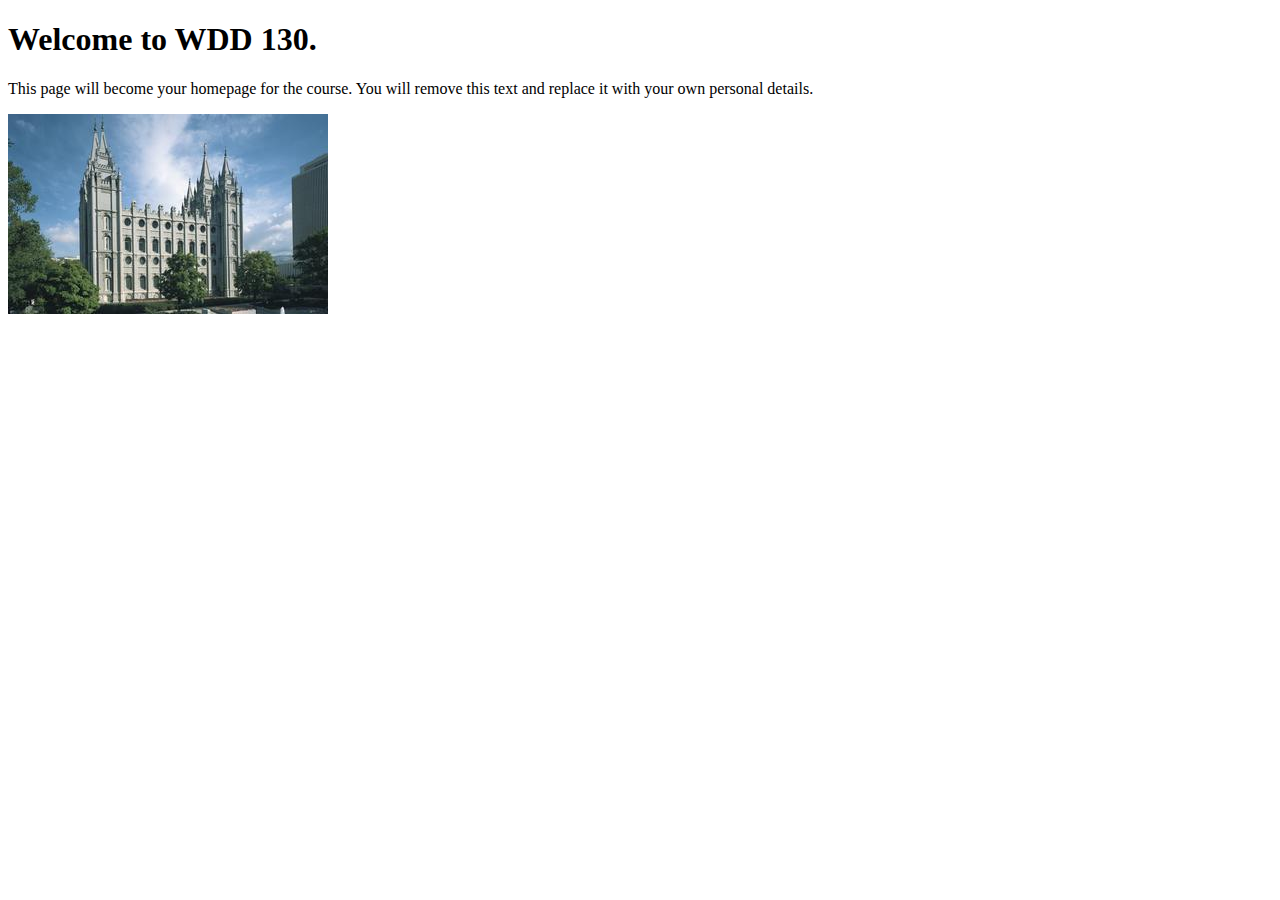
<file: index.html>
<!DOCTYPE html>
<html lang="en">
<head>
    <meta charset="UTF-8">
    <meta name="viewport" content="width=device-width, initial-scale=1.0">
    <title>WDD 130 | Personal Homepage</title>
</head>
<body>
    <h1>Welcome to WDD 130.</h1>
    <p>This page will become your homepage for the course. You will remove this text and replace it with your own personal details.</p>

    <img src="images/salt-lake-temple.jpg" alt="The Salt Lake Temple.">
</body>
</html>
</file>
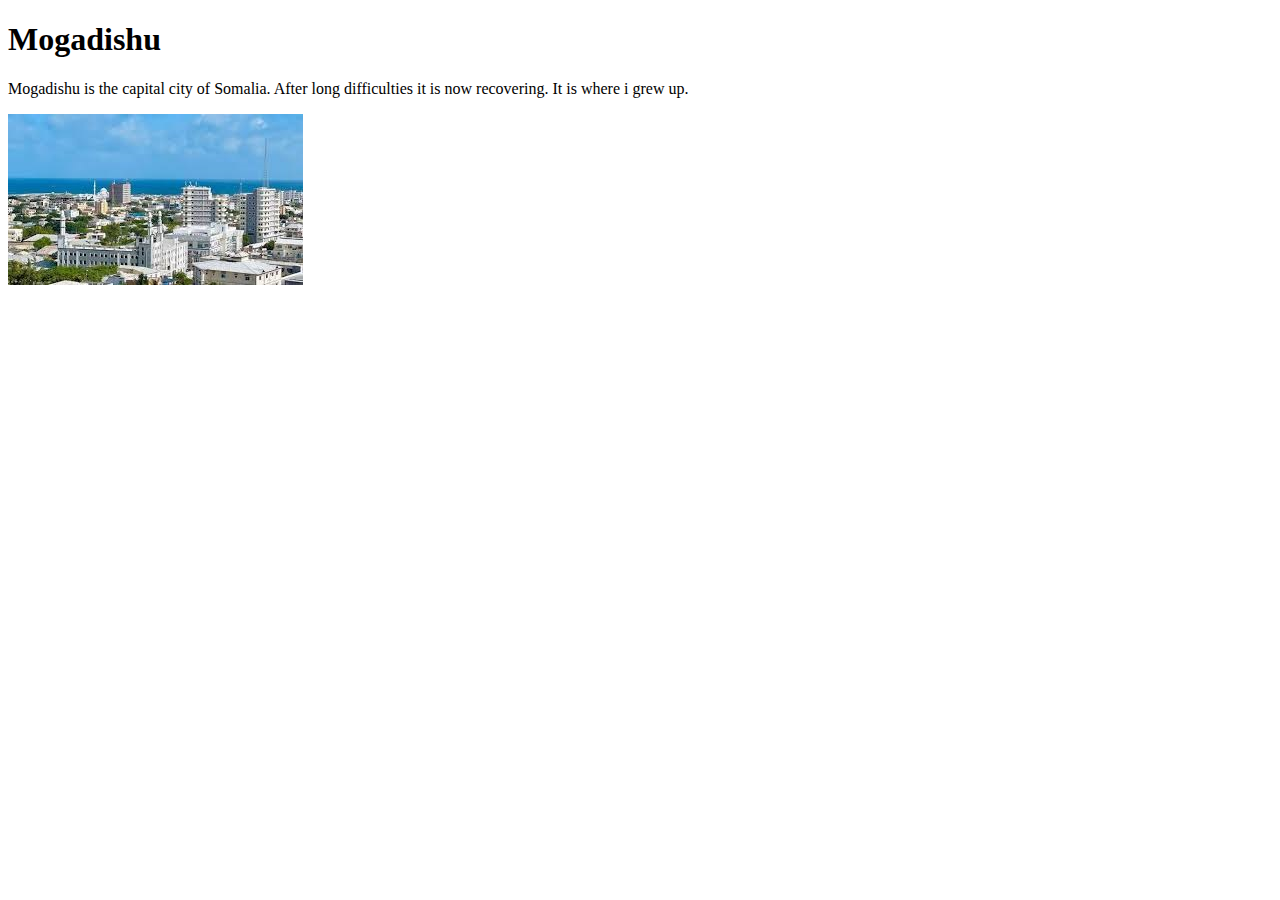
<file: week01/favorite-city.html>
<!DOCTYPE html>
<html lang="en">

<head>
    <meta charset="UTF-8">
    <meta name="viewport" content="width=device-width, initial-scale=1.0">
    <title>Document</title>
</head>

<body>
    <h1>Mogadishu</h1>
    <p>Mogadishu is the capital city of Somalia. After long difficulties it is now recovering. It is where i grew up.
    </p>
    <img src="images/Mogaa.jpg">
</body>

</html>
</file>
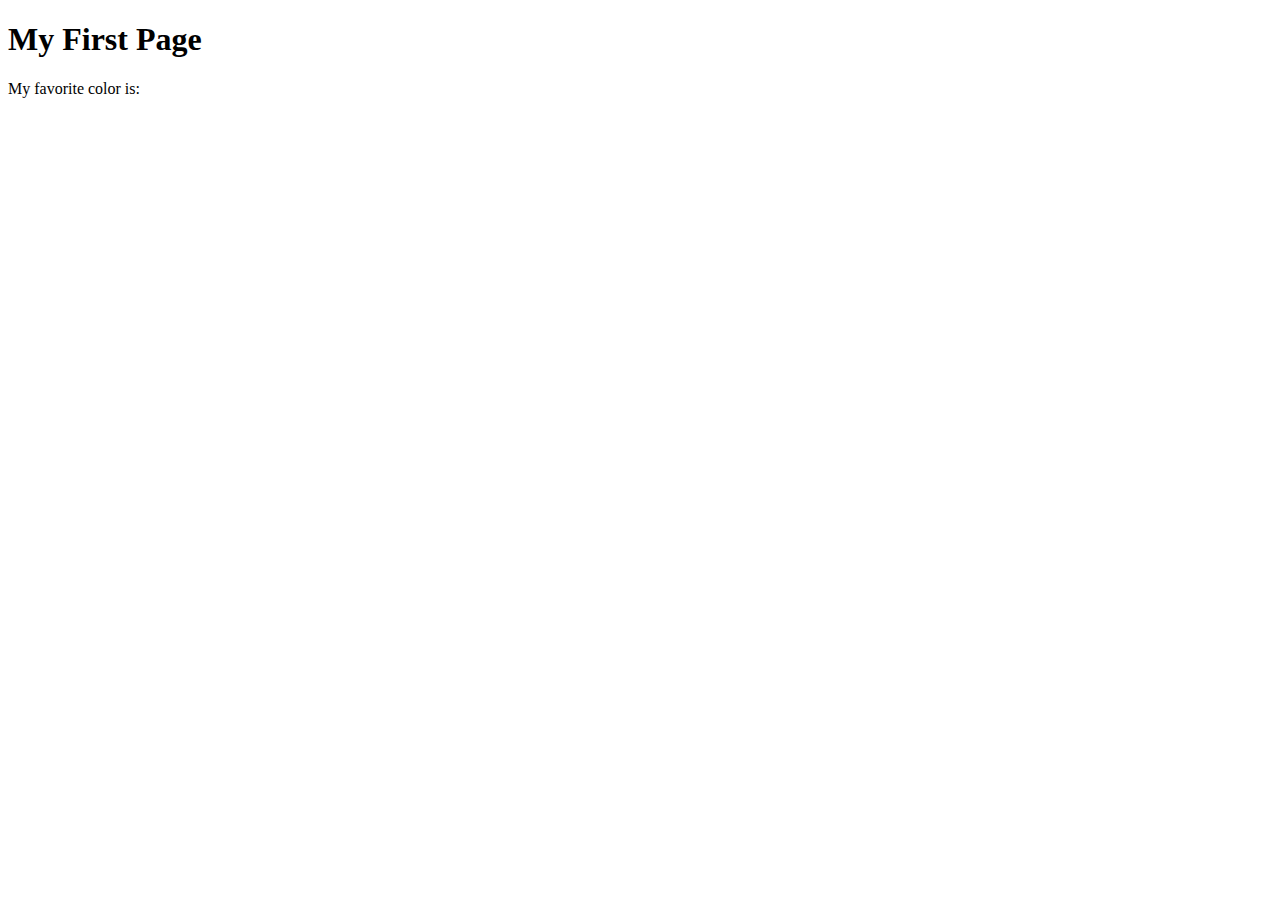
<file: week01/first-page.html>
<!DOCTYPE html>
<html lang="en">
<head>
    <meta charset="UTF-8">
    <meta name="viewport" content="width=device-width, initial-scale=1.0">
    <title>My First Page</title>
</head>
<body>
    <h1>My First Page</h1>
    <p>My favorite color is: </p>
</body>
</html>
</file>
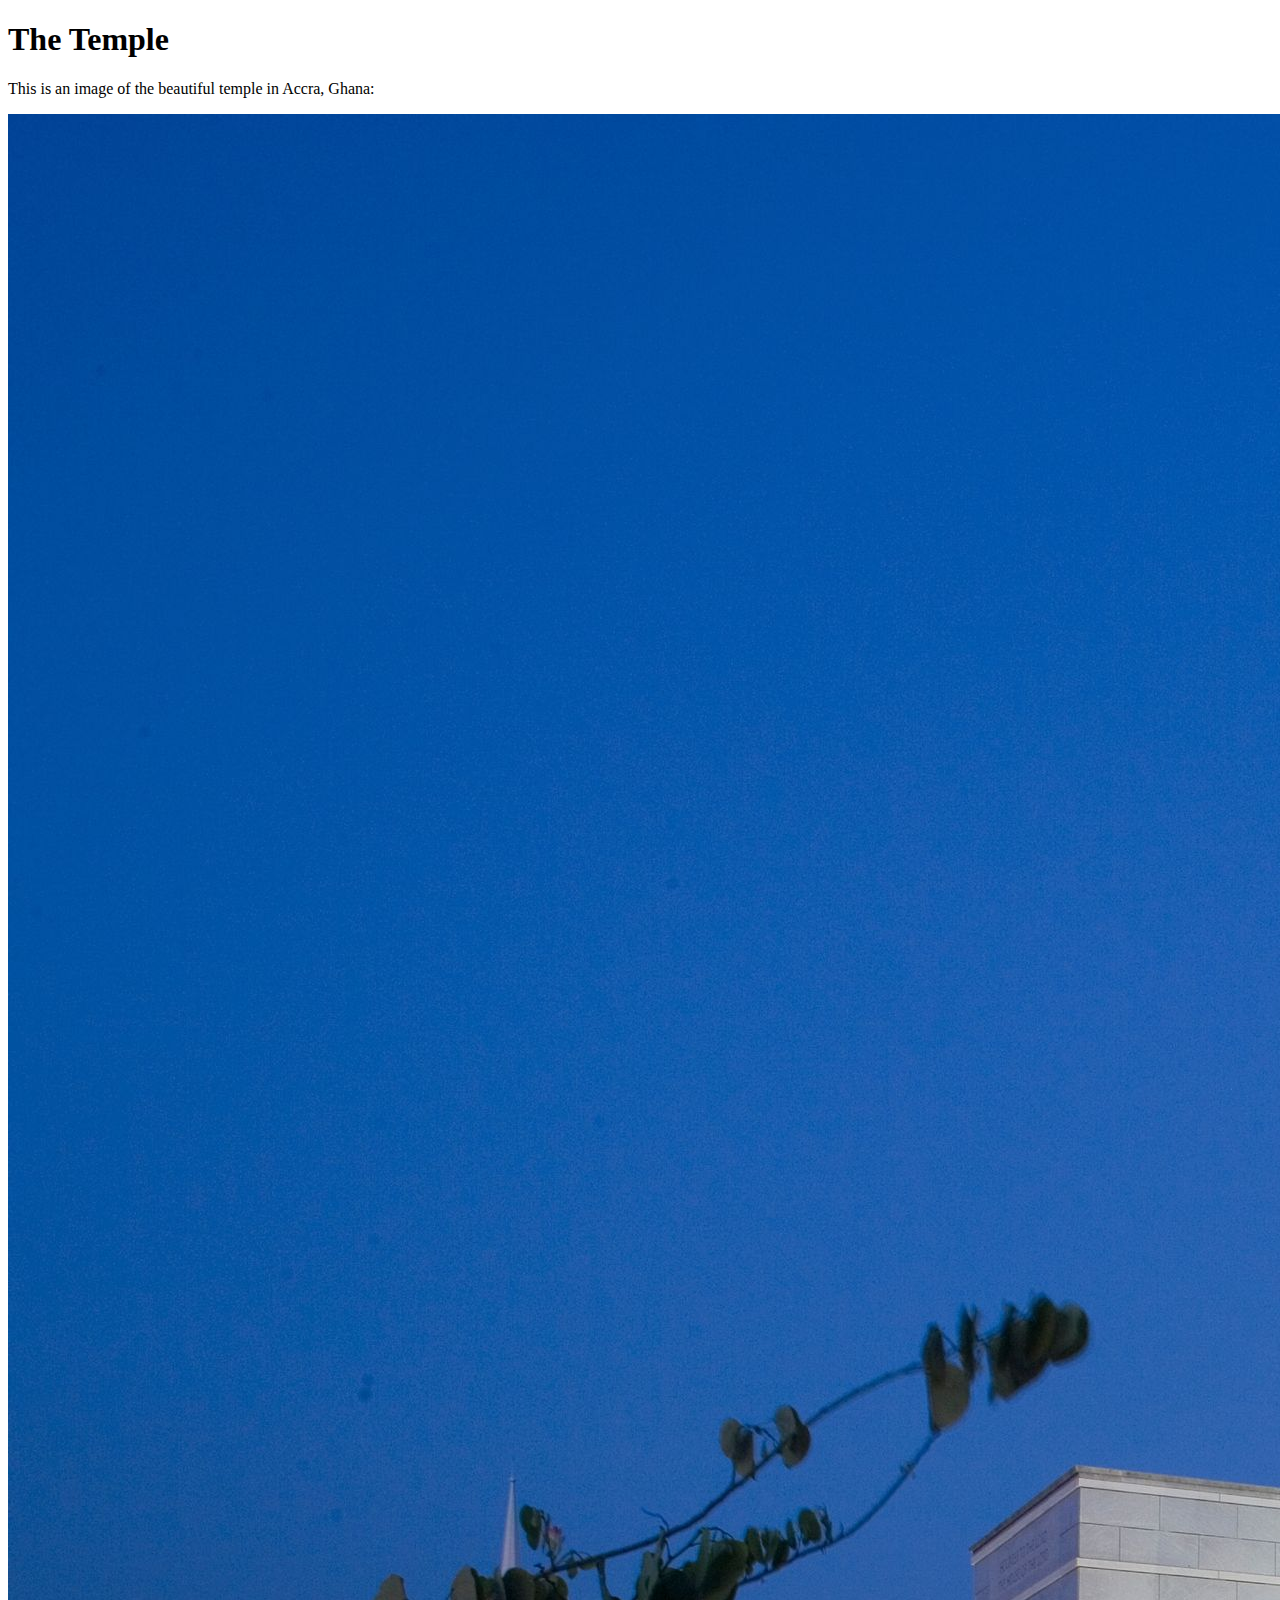
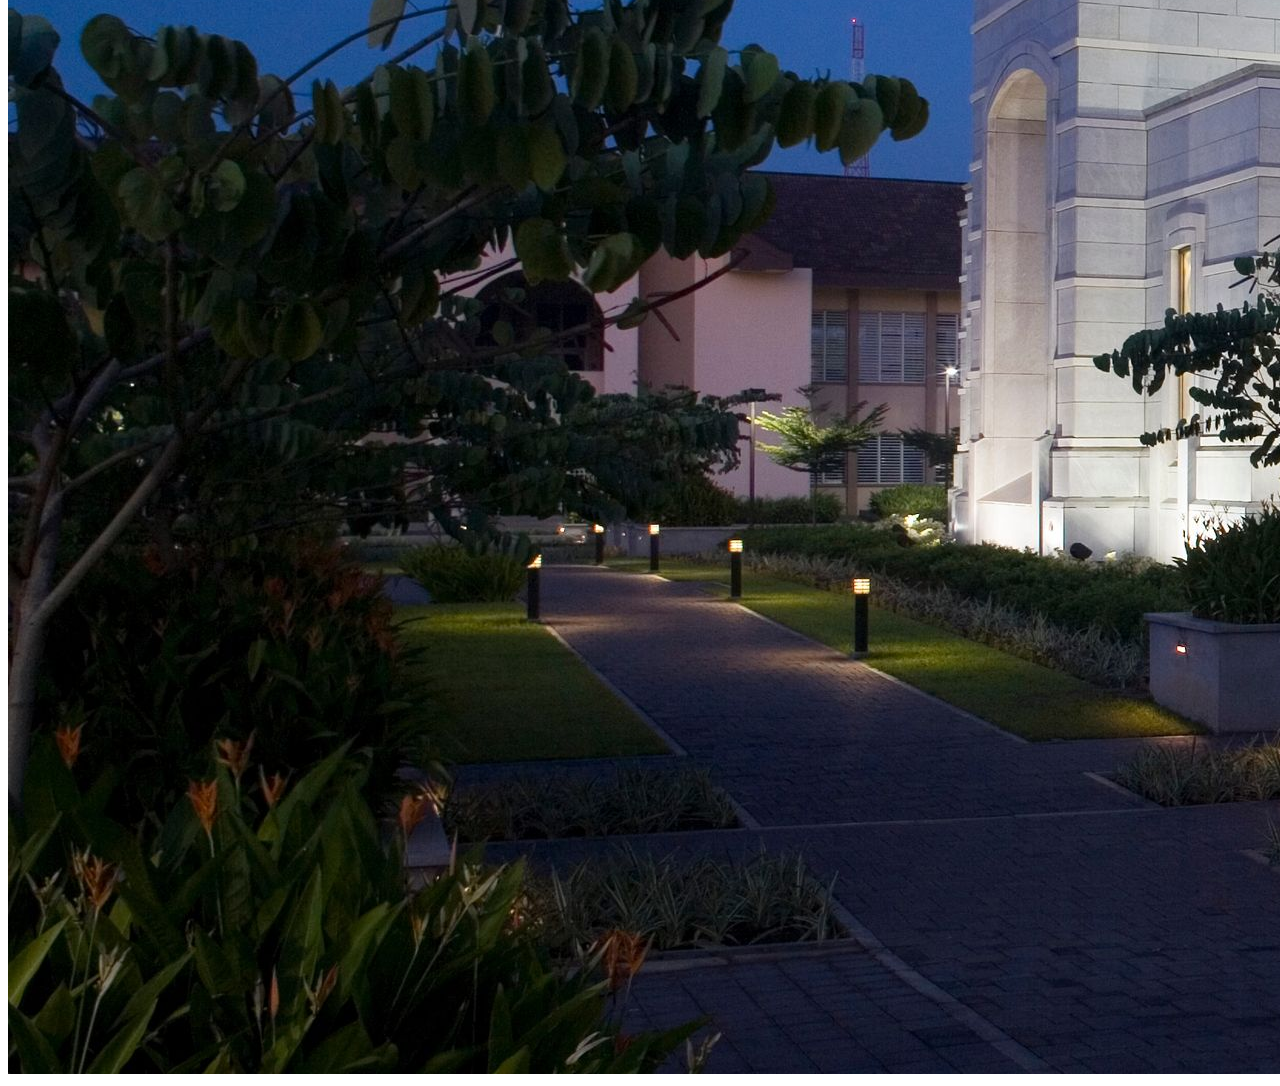
<file: week01/images.html>
<!DOCTYPE html>
<html lang="en">
<head>
    <meta charset="UTF-8">
    <meta name="viewport" content="width=device-width, initial-scale=1.0">
    <title>Temple Image</title>
</head>
<body>
    <h1>The Temple</h1>
    <p>This is an image of the beautiful temple in Accra, Ghana:</p>
    <img src="images/temple-large.jpeg" alt="The Accra Ghana Temple">
    
</body>
</html>
</file>
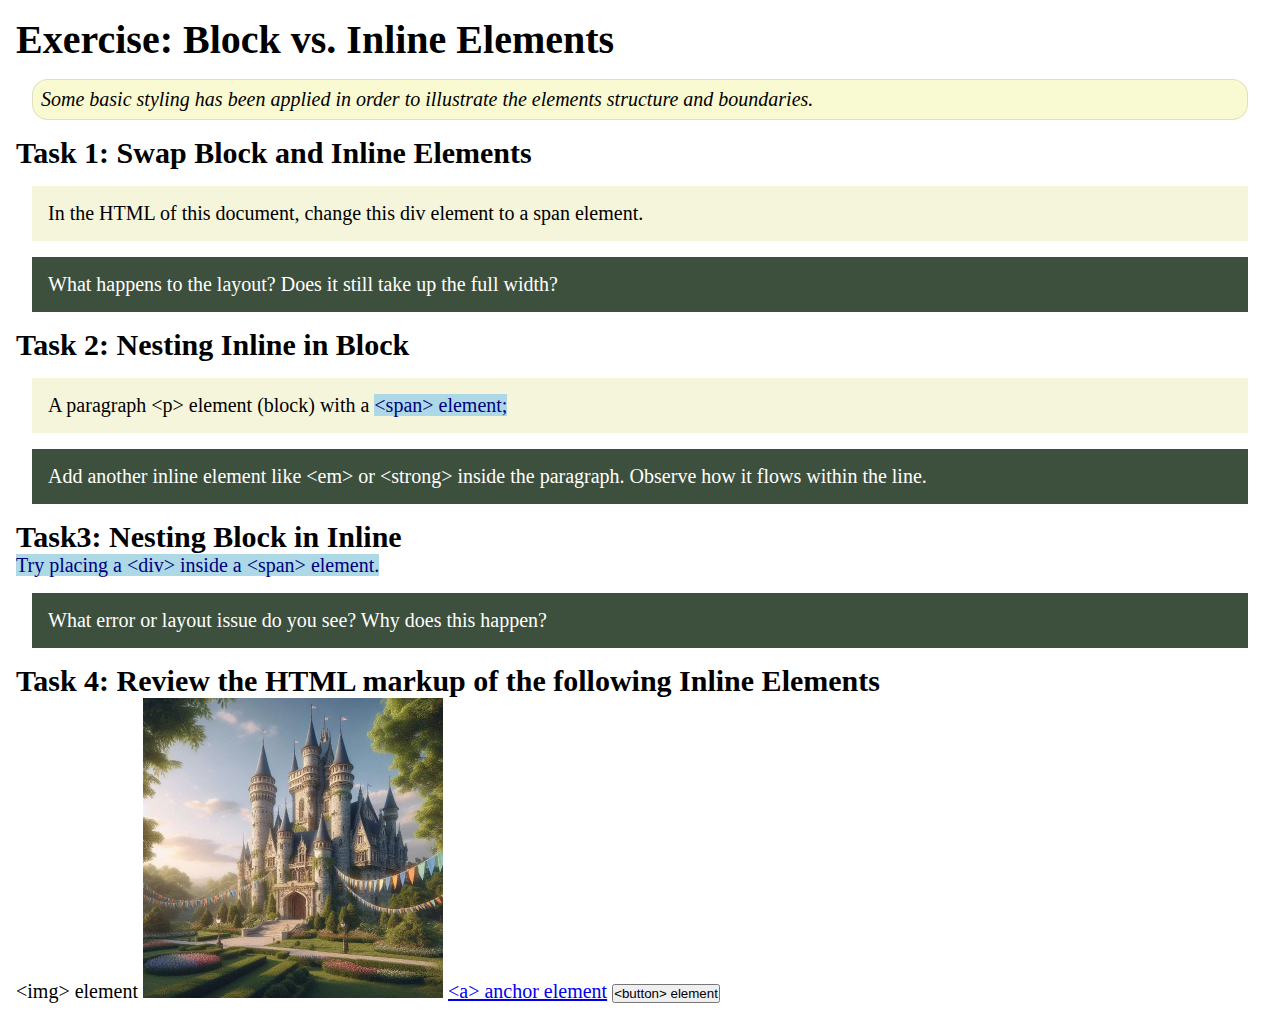
<file: week02/block-vs-inline.html>
<!DOCTYPE html>
<html lang="en">

<head>
    <meta charset="UTF-8">
    <meta name="viewport" content="width=device-width, initial-scale=1.0">
    <title>Exercise: Block vs. Inline Elements</title>
    <link rel="stylesheet" href="styles/block-vs-inline.css">
</head>

<body>
    <main>
        <h1>Exercise: Block vs. Inline Elements</h1>
        <p class="note">Some basic styling has been applied in order to illustrate the elements structure and
            boundaries.</p>

        <h2>Task 1: Swap Block and Inline Elements</h2>
        <div>In the HTML of this document, change this div element to a span element.</div>

        <p class="question">What happens to the layout? Does it still take up the full width?</p>

        <h2>Task 2: Nesting Inline in Block</h2>
        <p>A paragraph &lt;p&gt; element (block) with a <span>&lt;span&gt; element;</span></p>
        <p class="question">Add another inline element like &lt;em&gt; or &lt;strong&gt; inside the paragraph. Observe
            how it flows within the line.</p>

        <h2>Task3: Nesting Block in Inline</h2>
        <span>Try placing a &lt;div&gt; inside a &lt;span&gt; element.</span>
            <p class="question">What error or layout issue do you see? Why does this happen?</p>


            <h2>Task 4: Review the HTML markup of the following Inline Elements</h2>
        &lt;img&gt; element
        <img src="images/castle.webp" alt="placeholder image (images are inline)" width="300" height="300">
        <a href="https://churchofjesuschrist.org">&lt;a&gt; anchor element</a>
        <button type="button">&lt;button&gt; element</button>
    </main>
</body>

</html>
</file>
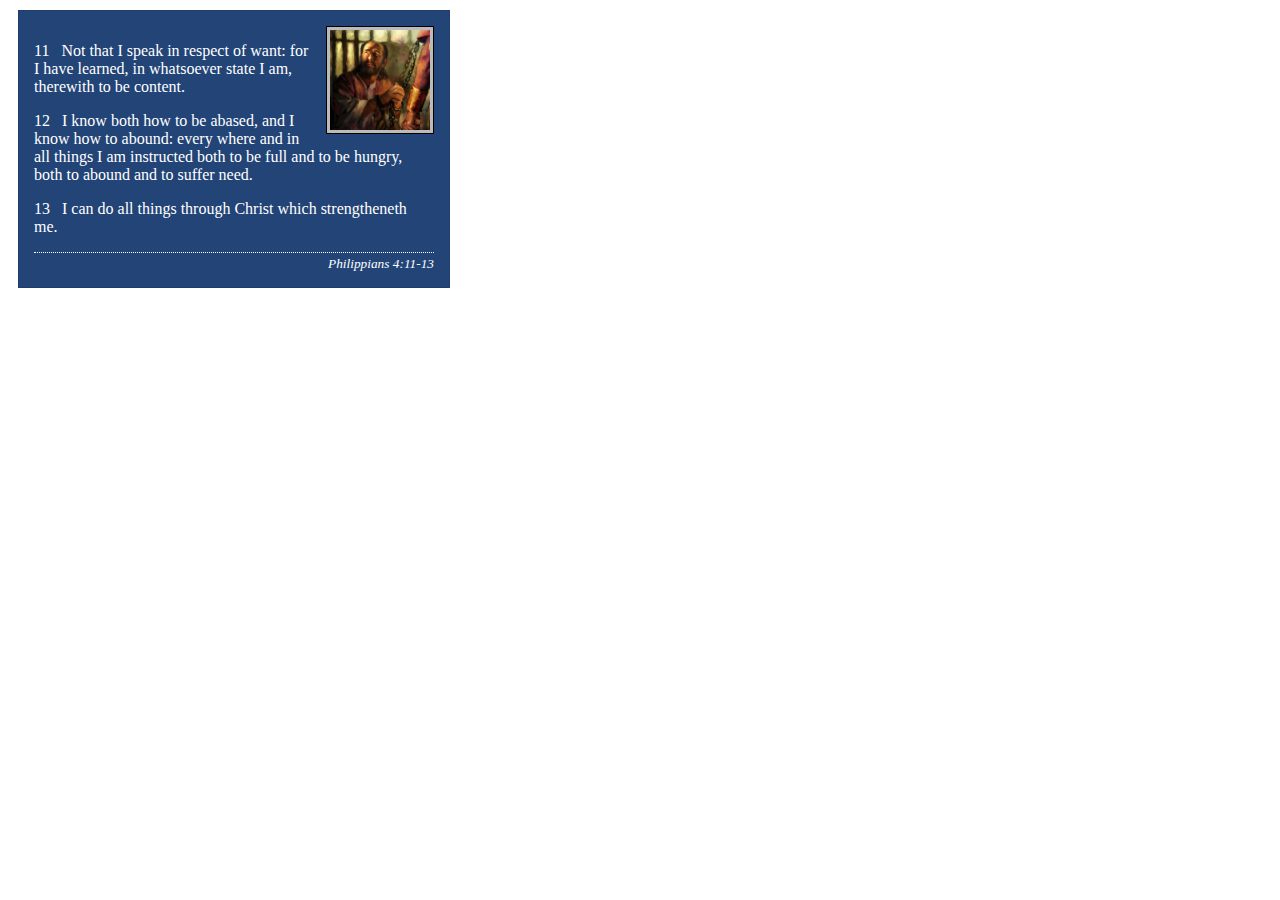
<file: week02/box-model-solution.html>
<!DOCTYPE html>
<html lang="en">
<head>
    <meta charset="UTF-8">
    <meta name="viewport" content="width=device-width, initial-scale=1.0">
    <title>Box Model Activity</title>
    <link rel="stylesheet" href="styles/box-model-solution.css">
</head>
<body>
    <main>
        <div class="callout">
            <img src="images/apostle-paul-imprisoned.webp" alt="Paul the Apostle - Imprisoned in Rome" width="200" height="200">
            <blockquote>
                <p>11 &nbsp; Not that I speak in respect of want: for I have learned, in whatsoever state I am, therewith to be content.</p>
                <p>12 &nbsp; I know both how to be abased, and I know how to abound: every where and in all things I am instructed both to be full and to be hungry, both to abound and to suffer need.</p>
                <p>13 &nbsp; I can do all things through Christ which strengtheneth me.</p>
            </blockquote>
            <cite>Philippians 4:11-13</cite>
        </div>
    </main>
</body>
</html>
</file>
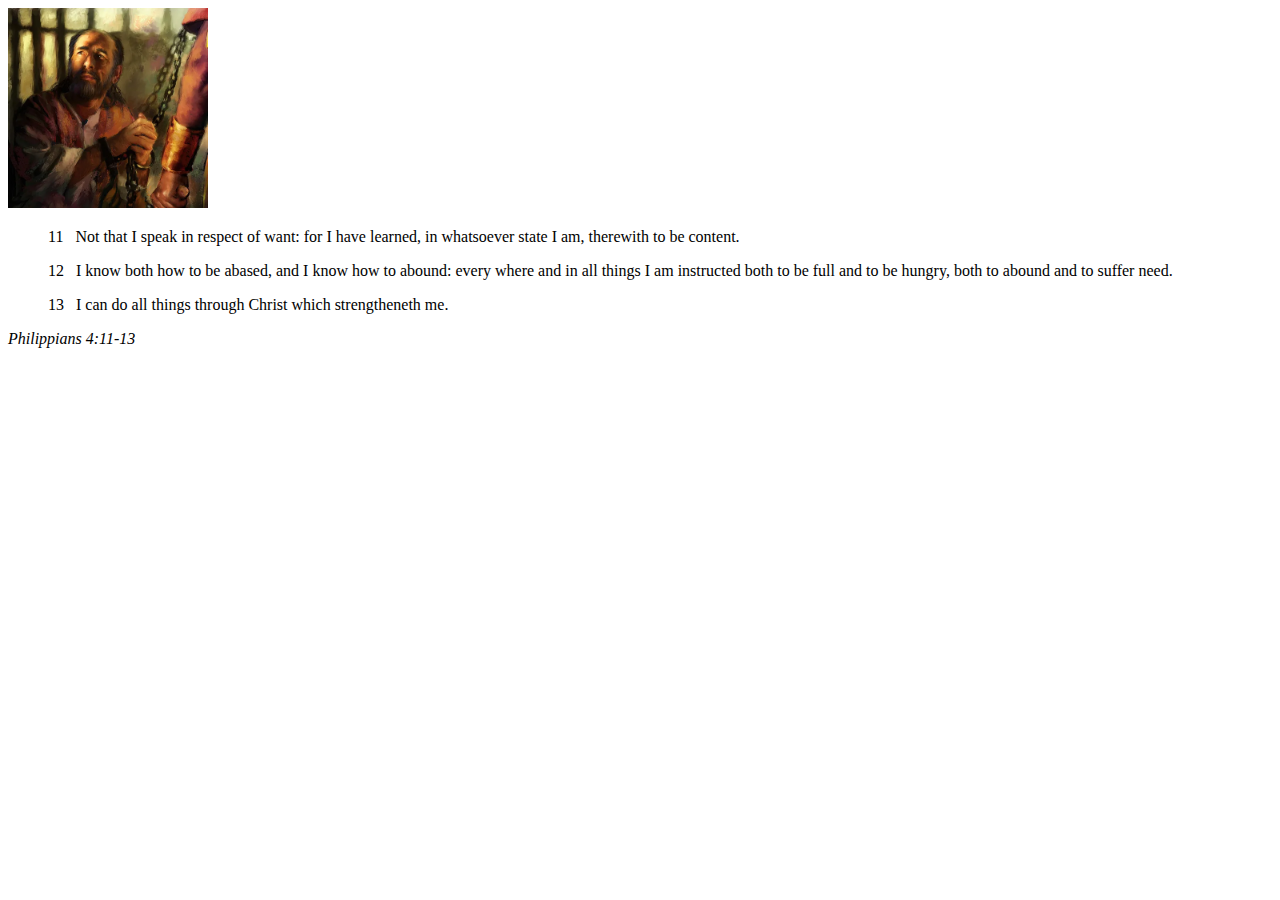
<file: week02/box-model.html>
<!DOCTYPE html>
<html lang="en">
<head>
    <meta charset="UTF-8">
    <meta name="viewport" content="width=device-width, initial-scale=1.0">
    <title>Box Model Activity</title>
</head>
<body>
    <main>
        <div class="callout">
            <img src="images/apostle-paul-imprisoned.webp" alt="Paul the Apostle - Imprisoned in Rome" width="200" height="200">
            <blockquote>
                <p>11 &nbsp; Not that I speak in respect of want: for I have learned, in whatsoever state I am, therewith to be content.</p>
                <p>12 &nbsp; I know both how to be abased, and I know how to abound: every where and in all things I am instructed both to be full and to be hungry, both to abound and to suffer need.</p>
                <p>13 &nbsp; I can do all things through Christ which strengtheneth me.</p>
            </blockquote>
            <cite>Philippians 4:11-13</cite>
        </div>
    </main>
</body>
</html>
</file>
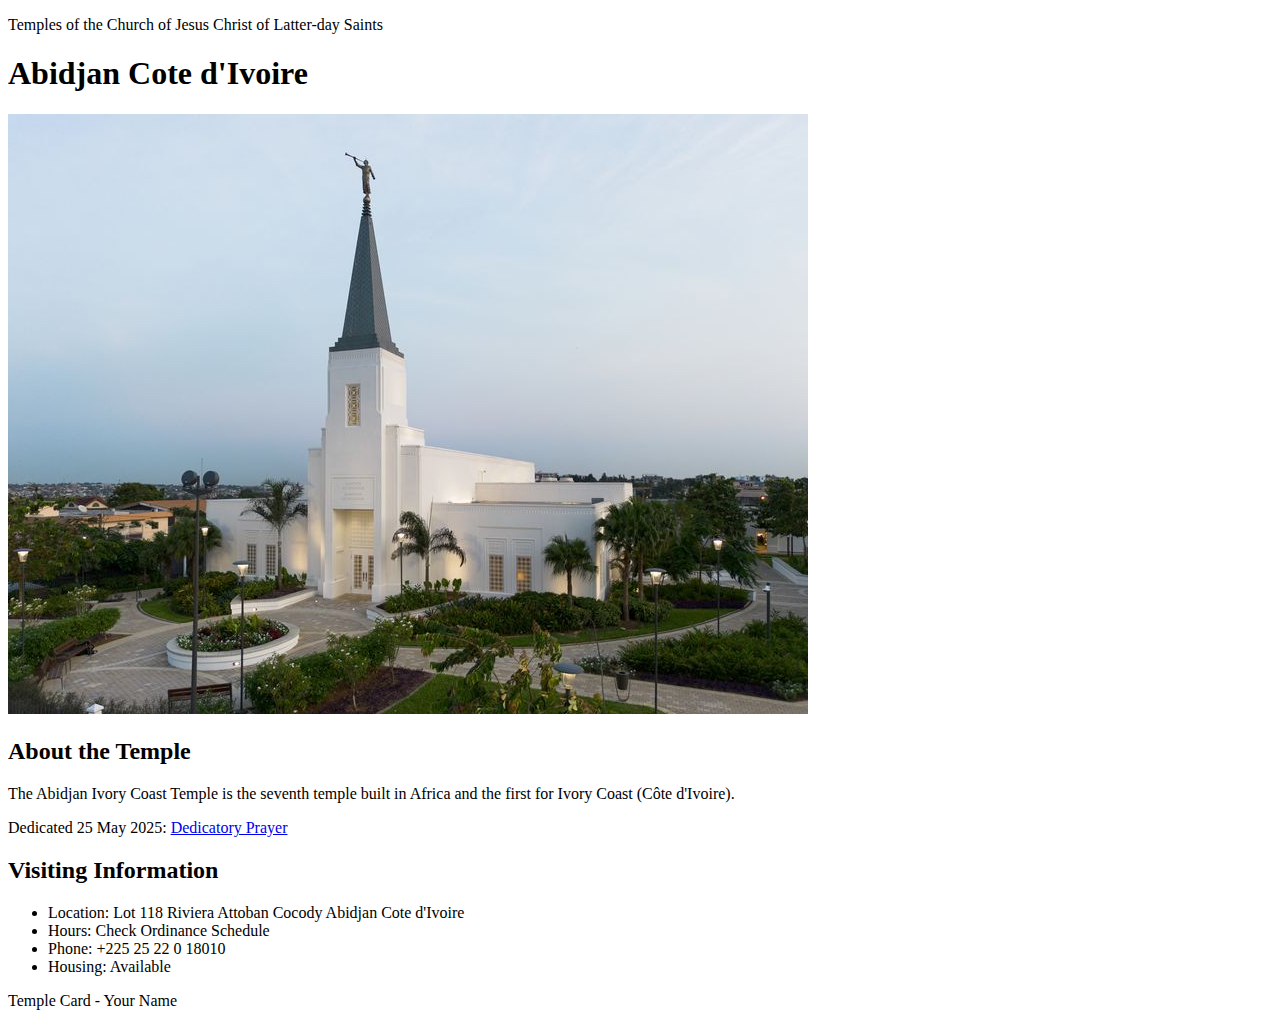
<file: week02/temple.html>
<!DOCTYPE html>
<html lang="en">

<head>
    <meta charset="UTF-8">
    <meta name="viewport" content="width=device-width, initial-scale=1.0">
    <title>Temple Card - Abidjan Cote d'Ivoire</title>
</head>

<body>
    <header>
        <p>Temples of the Church of Jesus Christ of Latter-day Saints</p>
    </header>
    <main>
        <h1>Abidjan Cote d'Ivoire</h1>
        <picture>
            <img src="images/abidjan-ivory-coast.jpeg" alt="Abidjan Cote d'Ivoire Temple">
        </picture>
        <section>
            <h2>About the Temple</h2>
            <p>The Abidjan Ivory Coast Temple is the seventh temple built in Africa and the first for Ivory Coast (Côte
                d'Ivoire).</p>
            <p>Dedicated 25 May 2025: <a
                    href="https://www.churchofjesuschrist.org/temples/dedicatory-prayer/abidjan-ivory-coast-temple/2025-05-25?lang=eng"
                    target="_blank" rel="noopener noreferrer">Dedicatory Prayer</a></p>
        </section>
        <section>
            <h2>Visiting Information</h2>
            <ul>
                <li>Location: Lot 118 Riviera Attoban Cocody Abidjan Cote d'Ivoire</li>
                <li>Hours: Check Ordinance Schedule</li>
                <li>Phone: +225 25 22 0 18010</li>
                <li>Housing: Available</li>
            </ul>
        </section>
    </main>
    <footer>
        <p>Temple Card - Your Name</p>
    </footer>
</body>

</html>
</file>
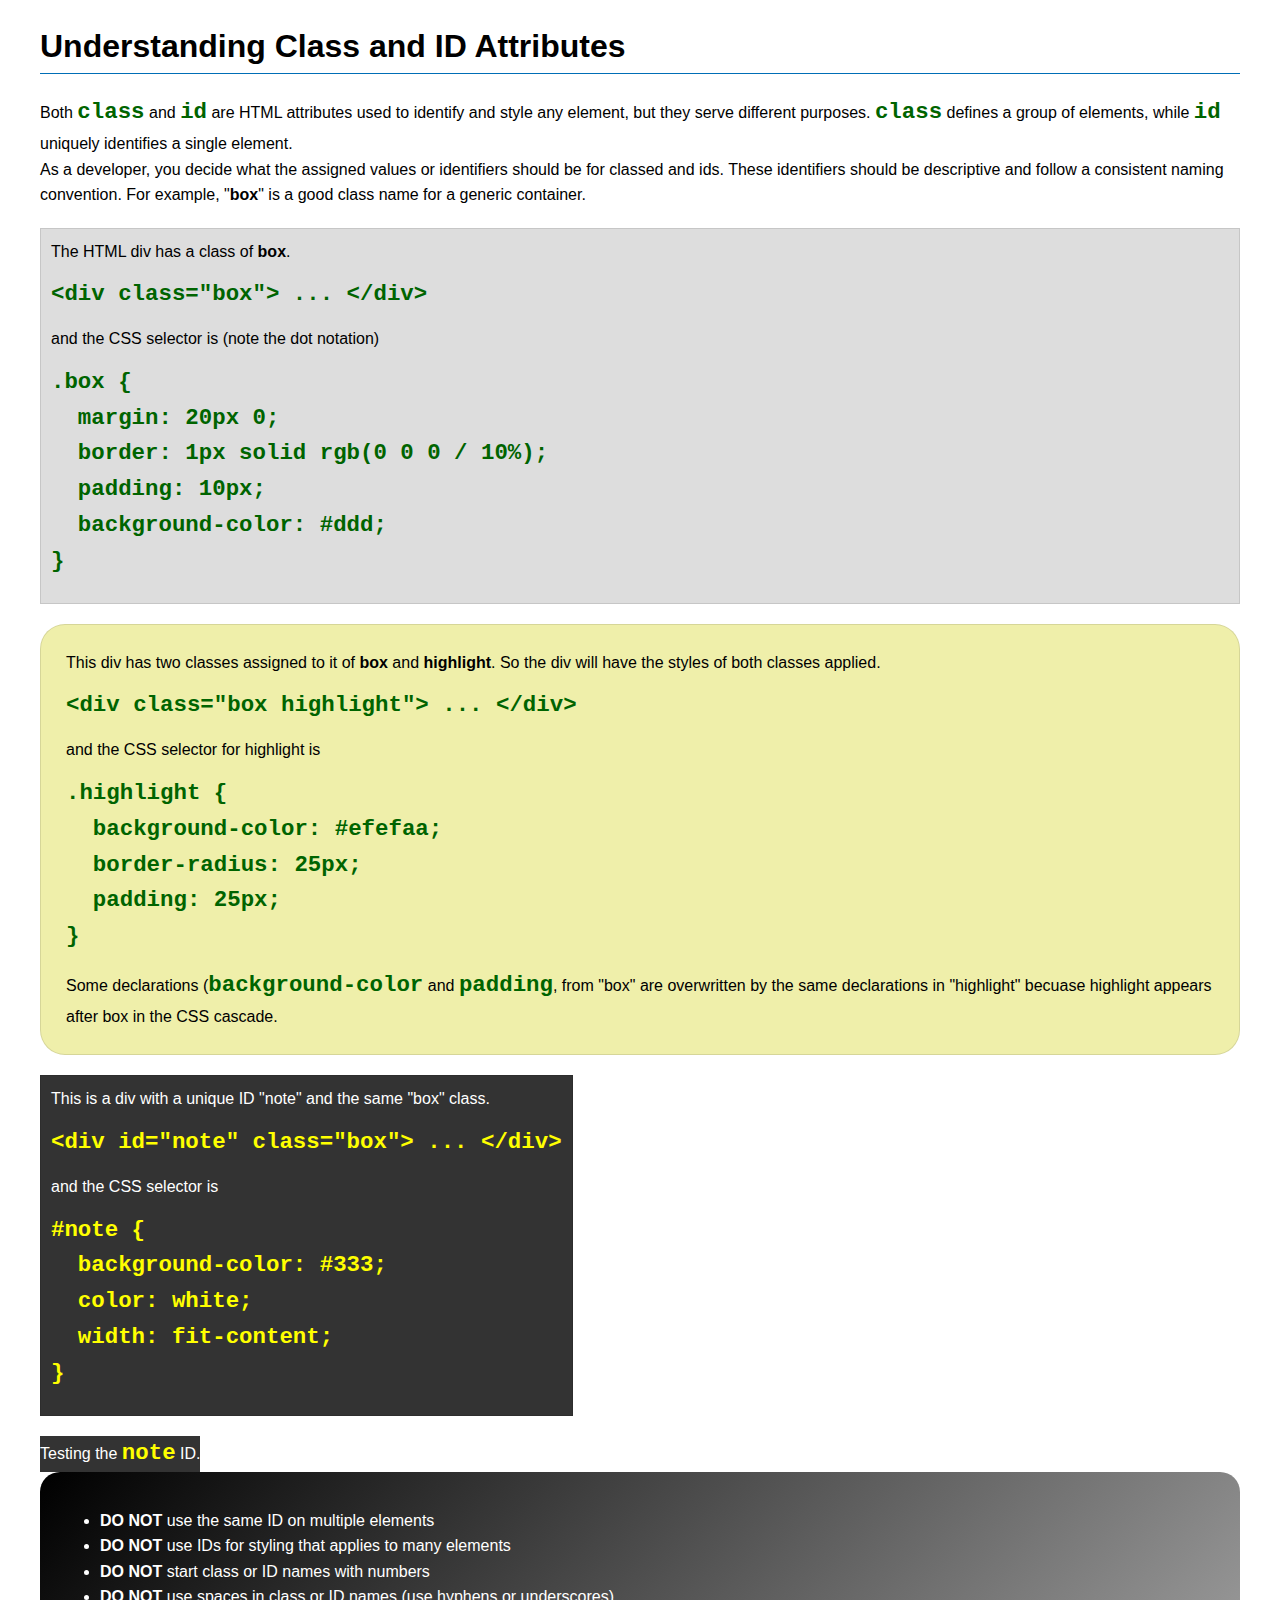
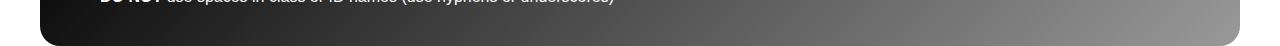
<file: week03/class-and-id.html>
<!DOCTYPE html>
<html lang="en">

<head>
    <meta charset="UTF-8">
    <meta name="viewport" content="width=device-width, initial-scale=1.0">
    <title>Class vs ID Attributes</title>
    <link rel="stylesheet" href="styles/class-and-id.css">
</head>

<body>
    <h1>Understanding Class and ID Attributes</h1>
    <p>Both <code>class</code> and <code>id</code> are HTML attributes used to identify and style any element, but they
        serve different purposes. <code>class</code> defines a group of elements, while <code>id</code> uniquely
        identifies a single element.</p>
    <p>As a developer, you decide what the assigned values or identifiers should be for classed and ids. These
        identifiers should be
        descriptive and follow a consistent naming convention. For example, "<strong>box</strong>" is a good class name
        for a generic container.</p>
    <div class="box">
        <p>The HTML div has a class of <strong>box</strong>.</p>
        <pre><code class="html">&lt;div class="box"&gt; ... &lt;/div&gt;</code></pre>
        and the CSS selector is (note the dot notation)
        <pre><code class="css">.box {
  margin: 20px 0;
  border: 1px solid rgb(0 0 0 / 10%);
  padding: 10px;
  background-color: #ddd; 
}</code></pre>
    </div>

    <div class="box highlight">
        <p>This div has two classes assigned to it of <strong>box</strong> and <strong>highlight</strong>. So the div
            will have the styles of both classes applied.</p>
        <pre><code class="html">&lt;div class="box highlight"&gt; ... &lt;/div&gt;</code></pre>
        and the CSS selector for highlight is
        <pre><code class="css">.highlight {
  background-color: #efefaa;
  border-radius: 25px;
  padding: 25px;
}</code></pre>
<p>Some declarations (<code>background-color</code> and <code>padding</code>, from "box" are overwritten by the same declarations in "highlight" becuase highlight appears after box in the CSS cascade.</p>
    </div>

    <div id="note" class="box">
        <p>This is a div with a unique ID "note" and the same "box" class.</p>
        <pre><code class="html">&lt;div id="note" class="box"&gt; ... &lt;/div&gt;</code></pre>
        and the CSS selector is
        <pre><code class="css">#note {
  background-color: #333;
  color: white;
  width: fit-content;
}</code></pre>
    </div>

    <div id="note">
        <p>Testing the <code>note</code> ID.</p>
    </div>

    <section id="best-practice">
        <ul>
            <li><strong>DO NOT</strong> use the same ID on multiple elements</li>
            <li><strong>DO NOT</strong> use IDs for styling that applies to many elements</li>
            <li><strong>DO NOT</strong> start class or ID names with numbers</li>
            <li><strong>DO NOT</strong> use spaces in class or ID names (use hyphens or underscores)</li>
        </ul>
    </section>




</body>

</html>
</file>
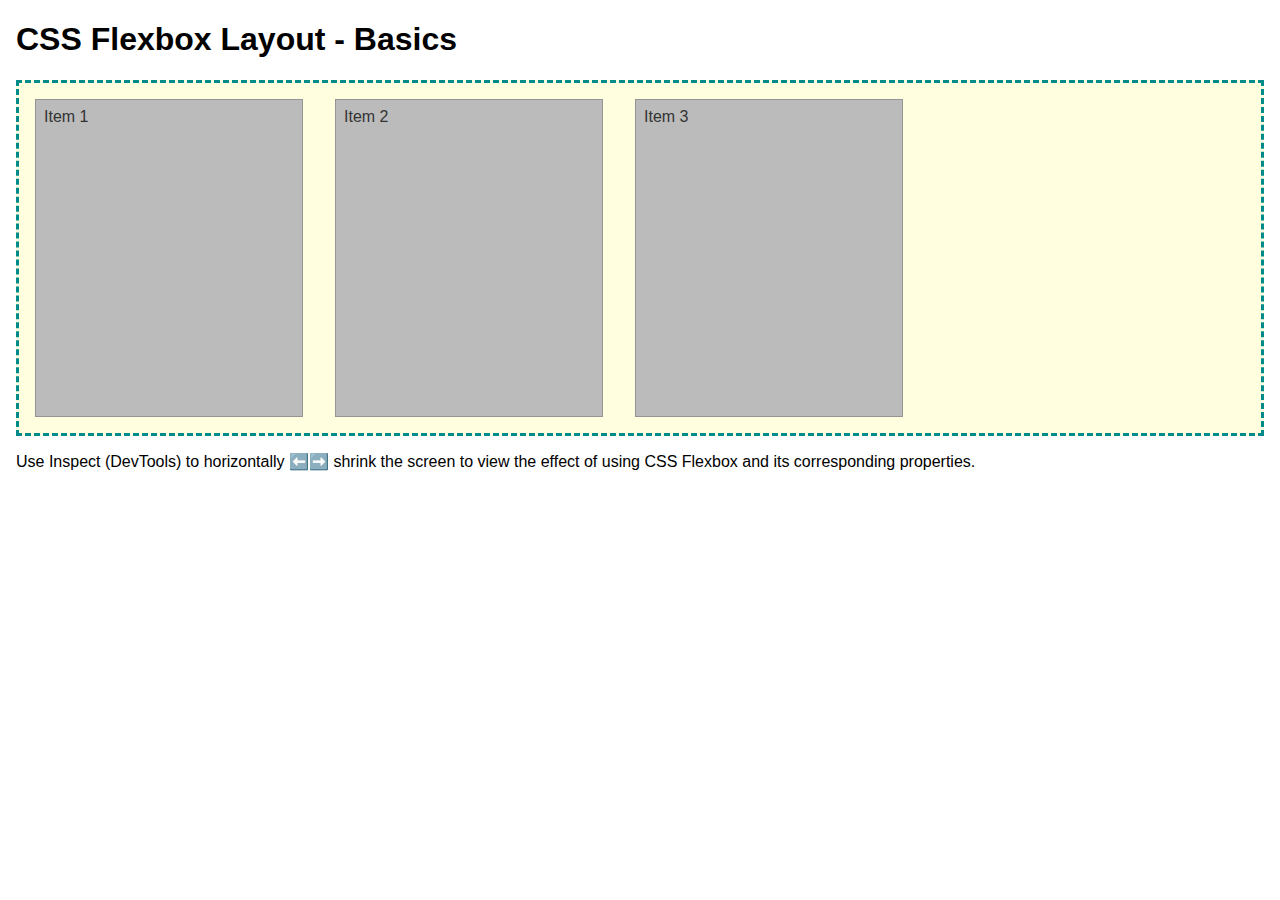
<file: week04/flexbox-layout.html>
<!DOCTYPE html>
<html lang="en">
<head>
    <meta charset="UTF-8">
    <meta name="viewport" content="width=device-width, initial-scale=1.0">
    <title>CSS Flexbox Layout - Basics</title>
    <link rel="stylesheet" href="styles/flexbox.css">
</head>
<body>
    <main>
        <h1>CSS Flexbox Layout - Basics</h1>
        <div class="flex-container">
            <div class="flex-item item1">Item 1</div>
            <div class="flex-item item2">Item 2</div>
            <div class="flex-item item3">Item 3</div>
        </div>
        <p>Use Inspect (DevTools) to horizontally ⬅️➡️ shrink the screen to view the effect of using CSS Flexbox and its corresponding properties.</p>
    </main>
</body>
</html>
</file>
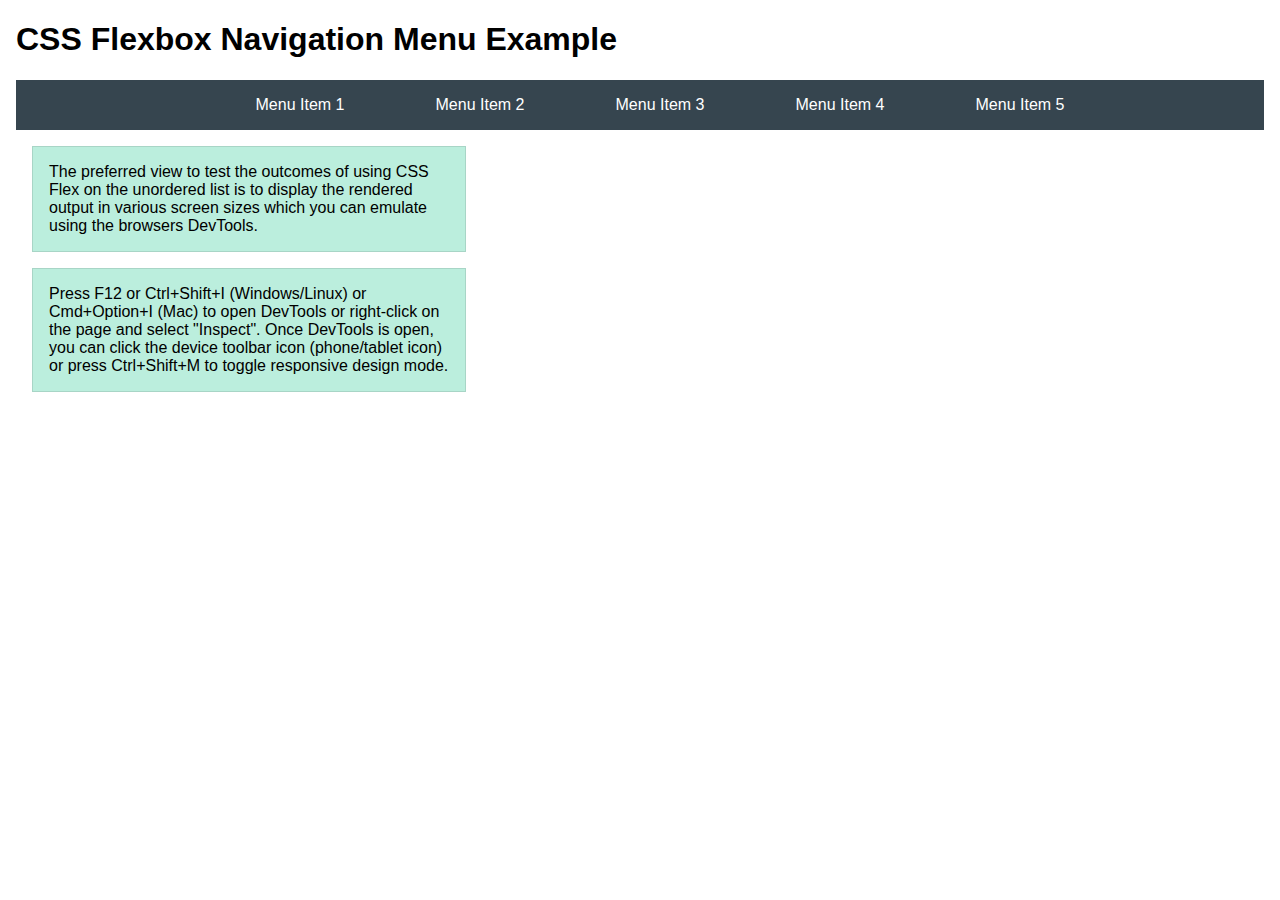
<file: week04/flexbox-menu.html>
<!DOCTYPE html>
<html lang="en">
<head>
    <meta charset="UTF-8">
    <meta name="viewport" content="width=device-width, initial-scale=1.0">
    <title>CSS Flexbox - Navigation Menu</title>
    <link rel="stylesheet" href="styles/flexbox-menu.css">
</head>
<body>
    <main>
        <h1>CSS Flexbox Navigation Menu Example</h1>
        <nav>
            <ul>
                <li><a href="#">Menu Item 1</a></li>
                <li><a href="#">Menu Item 2</a></li>
                <li><a href="#">Menu Item 3</a></li>
                <li><a href="#">Menu Item 4</a></li>
                <li><a href="#">Menu Item 5</a></li>
            </ul>
        </nav>
        <p>The preferred view to test the outcomes of using CSS Flex on the unordered list is to display the rendered output in various screen sizes which you can emulate using the browsers DevTools.</p>

        <p>Press F12 or Ctrl+Shift+I (Windows/Linux) or Cmd+Option+I (Mac) to open DevTools or right-click on the page and select "Inspect". Once DevTools is open, you can click the device toolbar icon (phone/tablet icon) or press Ctrl+Shift+M to toggle responsive design mode.</p>

                      
        
    </main>
</body>
</html>
</file>
<file: week02/styles/block-vs-inline.css>
* {
    margin: 0;
    padding: 0;
}

body {
    font-size: 20px;
    margin: 1rem;
}

p,
div {
    background-color: beige;
    margin: 1rem;
    padding: 1rem;
}

span {
    color: navy;
    background-color: lightblue;
}

code {
    margin: 0;
    padding: 0;
    color: green;
    font-size: 1.2rem;
}

.note {
    font-style: italic;
    background-color: lightgoldenrodyellow;
    border-radius: 1rem;
    border: 1px solid rgb(0 0 0 / 10%);
    margin: 1rem;
    padding: .5rem;
}

.question {
    background-color: #3d503d;
    color: #fff;
}
</file>
<file: week02/styles/box-model-solution.css>
.callout {
    max-width: 400px;
    margin: 10px;
    border: 1px solid rgba(0, 0, 0, .1);
    padding: 15px;
    background-color: #247;
    color: #fff;
}

.callout img {
    float: right;
    margin: 0 0 10px 15px;
    border: 1px solid #000;
    padding: 3px;
    background-color: #bbb;
    width: 100px;
    height: auto;

}

blockquote {
    margin: 0;
}

cite {
    display: block;
    border-top: 1px dotted #fff;
    padding-top: 3px;
    text-align: right;
    font-size: smaller;
}
</file>
<file: week03/styles/class-and-id.css>
body {
    font-family: Arial, sans-serif;
    line-height: 1.6;
    margin: 0;
    padding: 0 40px;
}

h1 {
    border-bottom: 1px solid rgb(0 110 182);
    padding-bottom: 0;
}



p {
    margin: 0;
}

code {
    color: darkgreen;
    font-weight: 700;
    font-size: 1.4rem;
}

/* Class examples - can be reused */

.box {
    margin: 20px 0;
    border: 1px solid rgb(0 0 0 / 10%);
    padding: 10px;
    background-color: #ddd; /* this is shorthand for #dddddd */
}

.highlight {
    background-color: #efefaa;
    border-radius: 25px;
    padding: 25px;
}

/* ID examples - should be unique */

#note {
    background-color: #333;
    color: white;
    width: fit-content;
}

#note code {
    color: yellow;
}

#best-practice {
    background: linear-gradient(135deg, #000 0%, #999 100%);
    color: white;
    border-radius: 20px;
    padding: 20px
}
</file>
<file: week04/styles/flexbox.css>
body {
    font-family: Helvetica, Arial, sans-serif;
    margin: 1rem;
}

.flex-container {
    border: 3px dashed darkcyan;
    background-color: lightyellow;
    display: flex;
    flex-wrap: wrap;
}

.flex-item {
    width: 250px;
    margin: 1rem;
    border: 1px solid rgb(0 0 0 / 20%);
    padding: 0.5rem;
    background-color: #bbb;
    color: #333;
}

.item1 {
    min-height: 100px;
}

.item2 {
    min-height: 200px;
}

.item3 {
    min-height: 300px;
}
</file>
<file: week04/styles/flexbox-menu.css>
body {
    font-family: Helvetica, Arial, sans-serif;
    margin: 1rem;
}

nav {
    background-color: #36454f;
}

nav ul {
    list-style-type: none;
    display: flex;
    flex-wrap: wrap;
    max-width: 900px;
    margin: 0 auto;
    justify-content: space-around;
    align-items: center;
}

nav a {
    display: block;
    color: #fff;
    text-align: center;
    padding: 1rem;
    text-decoration: none;
}

p {
    margin: 1rem;
    border: 1px solid rgb(0 0 0 / 10%);
    padding: 1rem;
    background-color: #bed;
    max-width: 400px;
}

#devtools-btn {
    background-color: #36454f;
    color: white;
    border: none;
    padding: 12px 24px;
    margin: 1rem;
    font-size: 16px;
    font-family: Helvetica, Arial, sans-serif;
    border-radius: 4px;
    cursor: pointer;
    transition: background-color 0.3s ease;
}

#devtools-btn:hover {
    background-color: #4a5a6a;
}

#devtools-btn:active {
    background-color: #2a3a4a;
}
</file>
